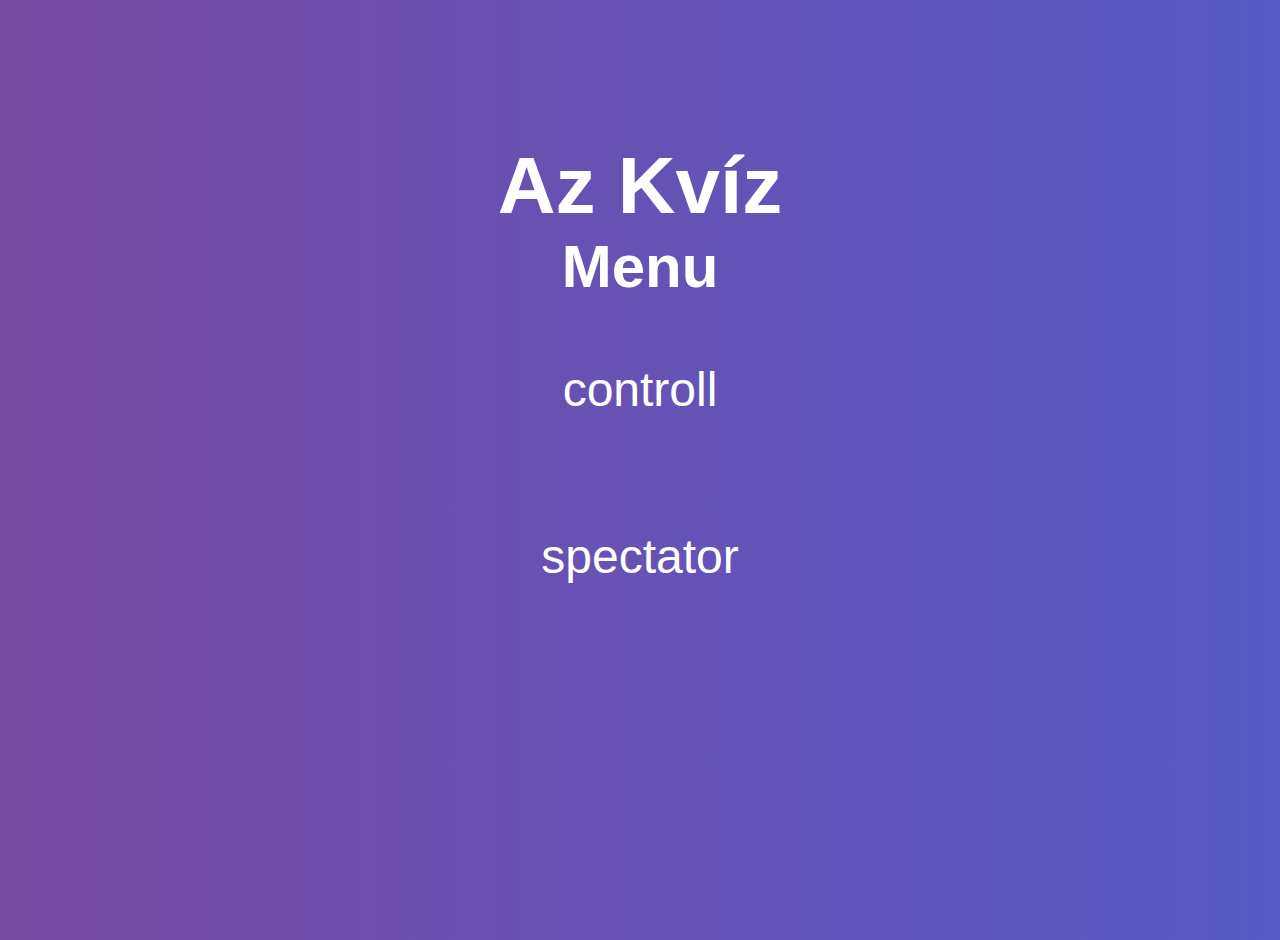
<file: index.html>
<!DOCTYPE html>
<head>
    <meta charset="utf-8" />
    <title>Az Kvíz - Menu</title>
    <link rel="stylesheet" href="AzKviz/style.css" />
</head>
<style>
    body{
        background: #764BA2;
        background: linear-gradient(90deg, rgba(118, 75, 162, 1) 0%, rgba(87, 89, 199, 1) 100%);
        color: white;
        text-align: center;
        font-size: 40px;
    }

    .but{
        grid: 2s;
    }

    button{
        background: transparent;
        border: transparent;
        color: white;
        font-size: larger;
    }
</style>
<body>
    <div style="margin-top: 100px; margin-bottom: 50px;">
        <h1>Az Kvíz</h1>
        <h2>Menu</h2>        
    </div>
    <div class="but">
        <a href="https://hrnkovocesstvo.github.io/azkvis/AzKviz/"><button>controll</button></a><br><br><br>
        <a href="https://hrnkovocesstvo.github.io/azkvis/AzKviz/spectator.html"><button>spectator</button></a>        
    </div>


</body>
</file>
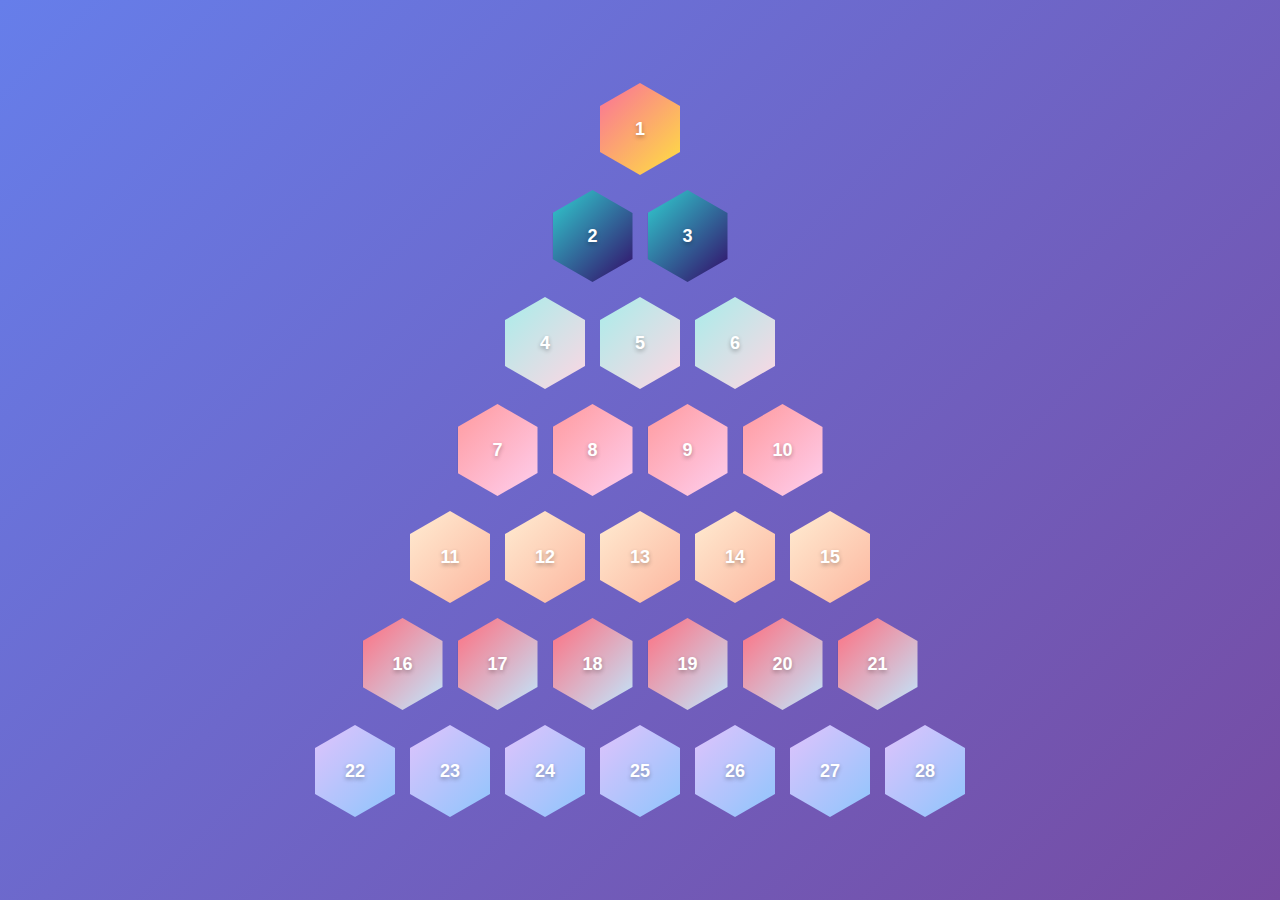
<file: AzKviz/test.html>
<!DOCTYPE html>
<html lang="cs">
<head>
    <meta charset="UTF-8">
    <meta name="viewport" content="width=device-width, initial-scale=1.0">
    <title>Hexagonální tlačítka</title>
    <style>
        * {
            margin: 0;
            padding: 0;
            box-sizing: border-box;
        }

        body {
            background: linear-gradient(135deg, #667eea 0%, #764ba2 100%);
            min-height: 100vh;
            display: flex;
            justify-content: center;
            align-items: center;
            font-family: 'Arial', sans-serif;
            padding: 20px;
        }

        .container {
            display: flex;
            flex-direction: column;
            align-items: center;
            gap: 15px;
        }

        .row {
            display: flex;
            gap: 15px;
            justify-content: center;
        }

        .hex-button {
            width: 80px;
            height: 92px;
            position: relative;
            cursor: pointer;
            transition: all 0.3s ease;
        }

        .hex-button:hover {
            transform: scale(1.1);
        }

        .hex-button:active {
            transform: scale(0.95);
        }

        .hexagon {
            position: absolute;
            width: 100%;
            height: 100%;
            clip-path: polygon(50% 0%, 100% 25%, 100% 75%, 50% 100%, 0% 75%, 0% 25%);
            background: linear-gradient(135deg, #f093fb 0%, #f5576c 100%);
            display: flex;
            justify-content: center;
            align-items: center;
            font-size: 18px;
            font-weight: bold;
            color: white;
            text-shadow: 0 2px 4px rgba(0,0,0,0.3);
            box-shadow: 0 4px 15px rgba(0,0,0,0.2);
        }

        .hex-button:hover .hexagon {
            background: linear-gradient(135deg, #ffecd2 0%, #fcb69f 100%);
            box-shadow: 0 6px 20px rgba(0,0,0,0.3);
        }

        .hex-button.clicked .hexagon {
            background: linear-gradient(135deg, #a8edea 0%, #fed6e3 100%);
        }

        /* Různé barvy pro každou řadu */
        .row:nth-child(1) .hexagon {
            background: linear-gradient(135deg, #fa709a 0%, #fee140 100%);
        }

        .row:nth-child(2) .hexagon {
            background: linear-gradient(135deg, #30cfd0 0%, #330867 100%);
        }

        .row:nth-child(3) .hexagon {
            background: linear-gradient(135deg, #a8edea 0%, #fed6e3 100%);
        }

        .row:nth-child(4) .hexagon {
            background: linear-gradient(135deg, #ff9a9e 0%, #fecfef 100%);
        }

        .row:nth-child(5) .hexagon {
            background: linear-gradient(135deg, #ffecd2 0%, #fcb69f 100%);
        }

        .row:nth-child(6) .hexagon {
            background: linear-gradient(135deg, #ff6e7f 0%, #bfe9ff 100%);
        }

        .row:nth-child(7) .hexagon {
            background: linear-gradient(135deg, #e0c3fc 0%, #8ec5fc 100%);
        }
    </style>
</head>
<body>
    <div class="container">
        <!-- Řada 1: 1 tlačítko -->
        <div class="row">
            <div class="hex-button" id="btn-1">
                <div class="hexagon">1</div>
            </div>
        </div>

        <!-- Řada 2: 2 tlačítka -->
        <div class="row">
            <div class="hex-button" id="btn-2">
                <div class="hexagon">2</div>
            </div>
            <div class="hex-button" id="btn-3">
                <div class="hexagon">3</div>
            </div>
        </div>

        <!-- Řada 3: 3 tlačítka -->
        <div class="row">
            <div class="hex-button" id="btn-4">
                <div class="hexagon">4</div>
            </div>
            <div class="hex-button" id="btn-5">
                <div class="hexagon">5</div>
            </div>
            <div class="hex-button" id="btn-6">
                <div class="hexagon">6</div>
            </div>
        </div>

        <!-- Řada 4: 4 tlačítka -->
        <div class="row">
            <div class="hex-button" id="btn-7">
                <div class="hexagon">7</div>
            </div>
            <div class="hex-button" id="btn-8">
                <div class="hexagon">8</div>
            </div>
            <div class="hex-button" id="btn-9">
                <div class="hexagon">9</div>
            </div>
            <div class="hex-button" id="btn-10">
                <div class="hexagon">10</div>
            </div>
        </div>

        <!-- Řada 5: 5 tlačítek -->
        <div class="row">
            <div class="hex-button" id="btn-11">
                <div class="hexagon">11</div>
            </div>
            <div class="hex-button" id="btn-12">
                <div class="hexagon">12</div>
            </div>
            <div class="hex-button" id="btn-13">
                <div class="hexagon">13</div>
            </div>
            <div class="hex-button" id="btn-14">
                <div class="hexagon">14</div>
            </div>
            <div class="hex-button" id="btn-15">
                <div class="hexagon">15</div>
            </div>
        </div>

        <!-- Řada 6: 6 tlačítek -->
        <div class="row">
            <div class="hex-button" id="btn-16">
                <div class="hexagon">16</div>
            </div>
            <div class="hex-button" id="btn-17">
                <div class="hexagon">17</div>
            </div>
            <div class="hex-button" id="btn-18">
                <div class="hexagon">18</div>
            </div>
            <div class="hex-button" id="btn-19">
                <div class="hexagon">19</div>
            </div>
            <div class="hex-button" id="btn-20">
                <div class="hexagon">20</div>
            </div>
            <div class="hex-button" id="btn-21">
                <div class="hexagon">21</div>
            </div>
        </div>

        <!-- Řada 7: 7 tlačítek -->
        <div class="row">
            <div class="hex-button" id="btn-22">
                <div class="hexagon">22</div>
            </div>
            <div class="hex-button" id="btn-23">
                <div class="hexagon">23</div>
            </div>
            <div class="hex-button" id="btn-24">
                <div class="hexagon">24</div>
            </div>
            <div class="hex-button" id="btn-25">
                <div class="hexagon">25</div>
            </div>
            <div class="hex-button" id="btn-26">
                <div class="hexagon">26</div>
            </div>
            <div class="hex-button" id="btn-27">
                <div class="hexagon">27</div>
            </div>
            <div class="hex-button" id="btn-28">
                <div class="hexagon">28</div>
            </div>
        </div>
    </div>

    <script>
        // Přidání funkcionality pro klikání
        document.querySelectorAll('.hex-button').forEach(button => {
            button.addEventListener('click', function() {
                this.classList.toggle('clicked');
                console.log('Kliknuto na: ' + this.id);
            });
        });
    </script>
</body>
</html>
</file>
<file: AzKviz/style.css>
body {
            font-family: sans-serif;
            margin: 20px;
            background: #111;
            color: #eee;
        }

        textarea {
            width: 100%;
            height: 120px;
            background: #222;
            color: #0f0;
            border: 1px solid #333;
        }

        button {
            margin: 5px 0;
            padding: 6px 12px;
            background: #0f0;
            color: #000;
            border: none;
            border-radius: 5px;
            cursor: pointer;
        }
* {
            margin: 0;
            padding: 0;
            box-sizing: border-box;
        }

        body {
            background: linear-gradient(135deg, #667eea 0%, #764ba2 100%);
            min-height: 100vh;
            display: flex;
            flex-direction: column;   /* DŮLEŽITÉ! */
            justify-content: flex-start;
            align-items: center;
            font-family: 'Arial', sans-serif;
            padding: 20px;
        }

        .container {
            display: flex;
            flex-direction: column;
            align-items: center;
            gap: 15px;
            margin-bottom: 0;
        }

        .row {
            display: flex;
            gap: 15px;
            justify-content: center;
        }

        .hex-button {
            width: 80px;
            height: 92px;
            position: relative;
            cursor: pointer;
            transition: all 0.3s ease;
        }

        .hex-button:hover {
            transform: scale(1.1);
        }

        .hex-button:active {
            transform: scale(0.95);
        }

        .hexagon {
            position: absolute;
            width: 100%;
            height: 100%;
            clip-path: polygon(50% 0%, 100% 25%, 100% 75%, 50% 100%, 0% 75%, 0% 25%);
            background: white;
            display: flex;
            justify-content: center;
            align-items: center;
            font-size: 18px;
            font-weight: bold;
            color: black;
            text-shadow: 0 2px 4px rgba(0,0,0,0.3);
            box-shadow: 0 4px 15px rgba(0,0,0,0.2);
        }

        .hex-button:hover .hexagon {
            background: linear-gradient(135deg, #ffecd2 0%, #fcb69f 100%);
            box-shadow: 0 6px 20px rgba(0,0,0,0.3);
        }

        .hex-button.clicked .hexagon {
            background: linear-gradient(135deg, #a8edea 0%, #fed6e3 100%);
        }
.hidden{
    display: none;
}

#Otazka, #Odpoved,#Odpoved2 {
    width: 100%;
    max-width: 600px;
    margin: 20px auto 0 auto;
    padding: 18px 24px;
    background: rgba(255,255,255,0.10);
    border-radius: 12px;
    box-shadow: 0 2px 12px rgba(0,0,0,0.10);
    font-size: 1.25rem;
    text-align: center;
    color: #fff;
    letter-spacing: 0.02em;
    transition: background 0.3s;
}

#Otazka {
    font-weight: bold;
    margin-top: 40px;
    background: linear-gradient(135deg, #43cea2 0%, #185a9d 100%);
}

#Odpoved,#Odpoved2  {
    font-weight: normal;
    margin-top: 16px;
    background: linear-gradient(135deg, #f7971e 0%, #ffd200 100%);
    color: #222;
}

.black{
    background: black;
}

.orange{
    background: orange;
}

.blue{
    background: blue;
}
</file>
